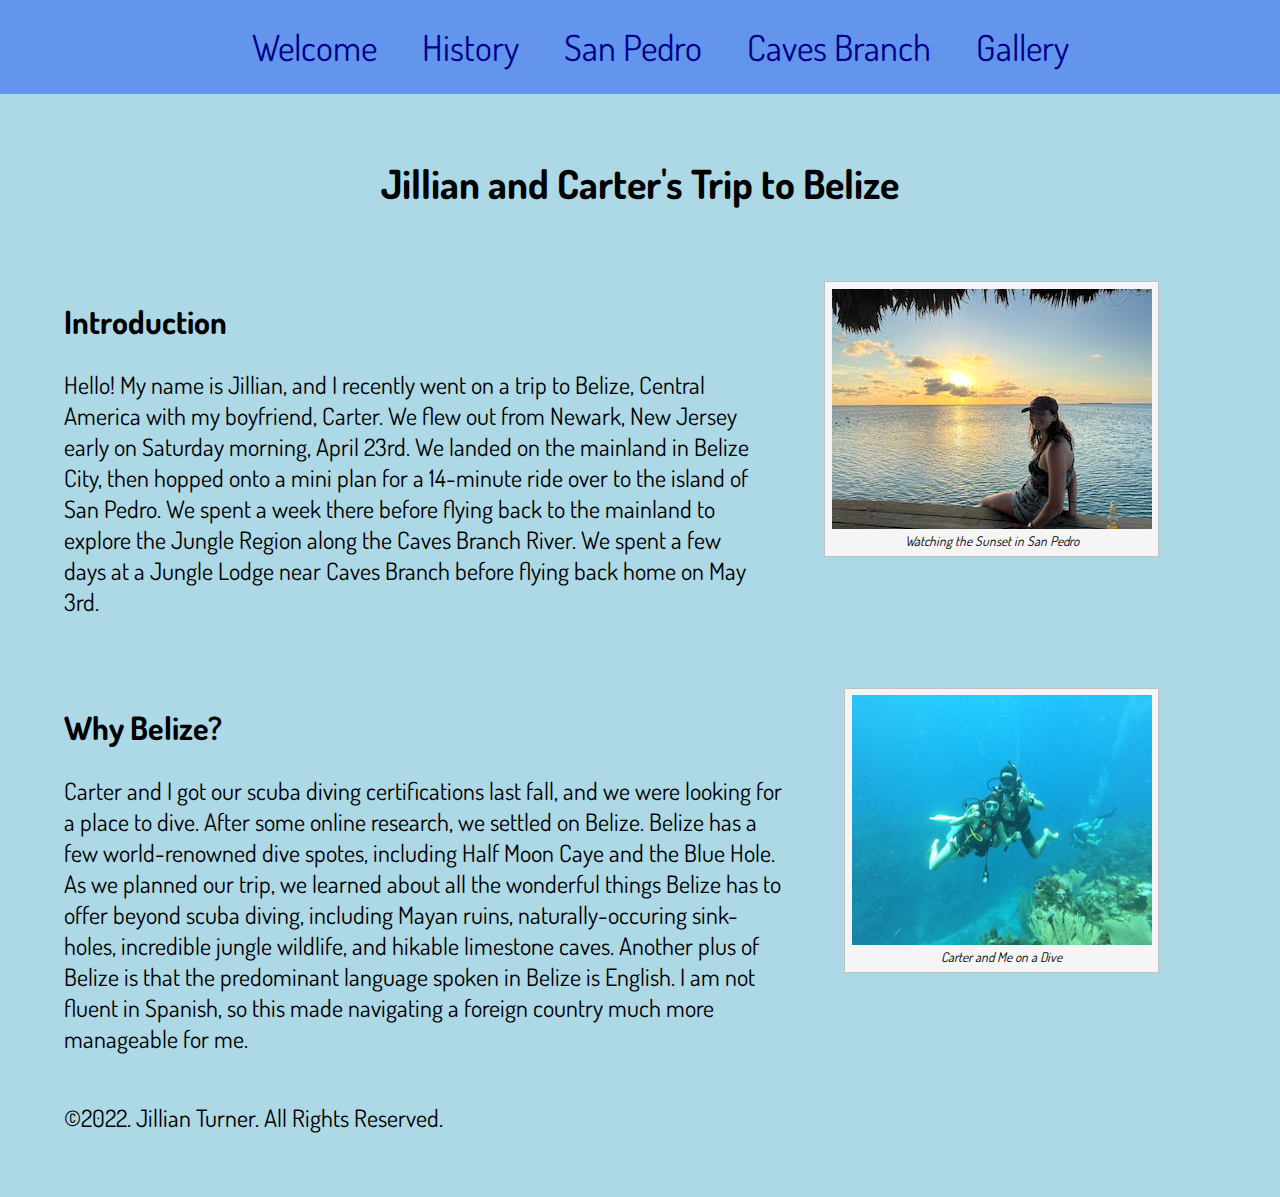
<file: index.html>
<!DOCTYPE html>
<html lang="en">
<head>
    <meta charset="UTF-8">
    <meta http-equiv="X-UA-Compatible" content="IE=edge">
    <meta name="viewport" content="width=device-width, initial-scale=1.0">
    <title>Belize</title>
    <style>
        @import url('https://fonts.googleapis.com/css2?family=Dosis&display=swap');
    </style>
    <link rel="stylesheet" href="css/styles.css">
</head>
<body>
    <header>
        <nav>
            <ul class = "nav_links">
                <li><a href = "index.html">Welcome</a></li>
                <li><a href = "html/history.html">History</a></li>
                <li><a href = "html/san_pedro.html" >San Pedro</a></li>
                <li><a href = "html/caves_branch.html">Caves Branch</a></li>
                <li><a href = "html/gallery.html">Gallery</a></li> 
            </ul>
        </nav>
    </header>
    <div class = "wrapper">
    <h1 class = "bold">Jillian and Carter's Trip to Belize</h1>
    
    <article>
        <section class = "grid-container">
            <div class = "grid-item">
                <figure>
                    <img src = "images/jillian_intro.jpg" alt="Watching the Sunset in San Pedro" >
                    <figcaption>Watching the Sunset in San Pedro</figcaption>
                </figure>
            </div>
            <div class = "grid-item">
            <header><h2>Introduction</h2></header>
            <p>Hello! My name is Jillian, and I recently went on a trip to Belize, Central America with my boyfriend, Carter. 
                We flew out from Newark, New Jersey early on Saturday morning, April 23rd. We landed on the mainland in Belize City, 
                then hopped onto a mini plan for a 14-minute ride over to the island of San Pedro. We spent a week there before flying 
                back to the mainland to explore the Jungle Region along the Caves Branch River. We spent a few days at a Jungle Lodge 
                near Caves Branch before flying back home on May 3rd. </p>
            </div>     
        </section>
        <section class = "grid-container">
            <div class ="grid-item">
                <figure>
                    <img src = "images/diving_intro.jpg" alt="Carter and Me on a Dive" width="300" height="250">
                    <figcaption>Carter and Me on a Dive</figcaption>
                </figure>
            </div>
            <div class = "grid-item">
            <header><h2>Why Belize?</h2></header>
            <p>Carter and I got our scuba diving certifications last fall, and we were looking for a place to dive. After some online
                research, we settled on Belize. Belize has a few world-renowned dive spotes, including Half Moon Caye and the Blue Hole. As we planned our trip,
               we learned about all the wonderful things Belize has to offer beyond scuba diving, including Mayan ruins, naturally-occuring sink-holes,
               incredible jungle wildlife, and hikable limestone caves. Another plus of Belize is that the predominant language spoken in Belize is English.
               I am not fluent in Spanish, so this made navigating a foreign country much more manageable for me.</p>
            </div>
        </section>
    </article>
    <footer>
        <p>©2022. Jillian Turner. All Rights Reserved.</p>
    </footer>
    </div>
</body>
</html>
</file>
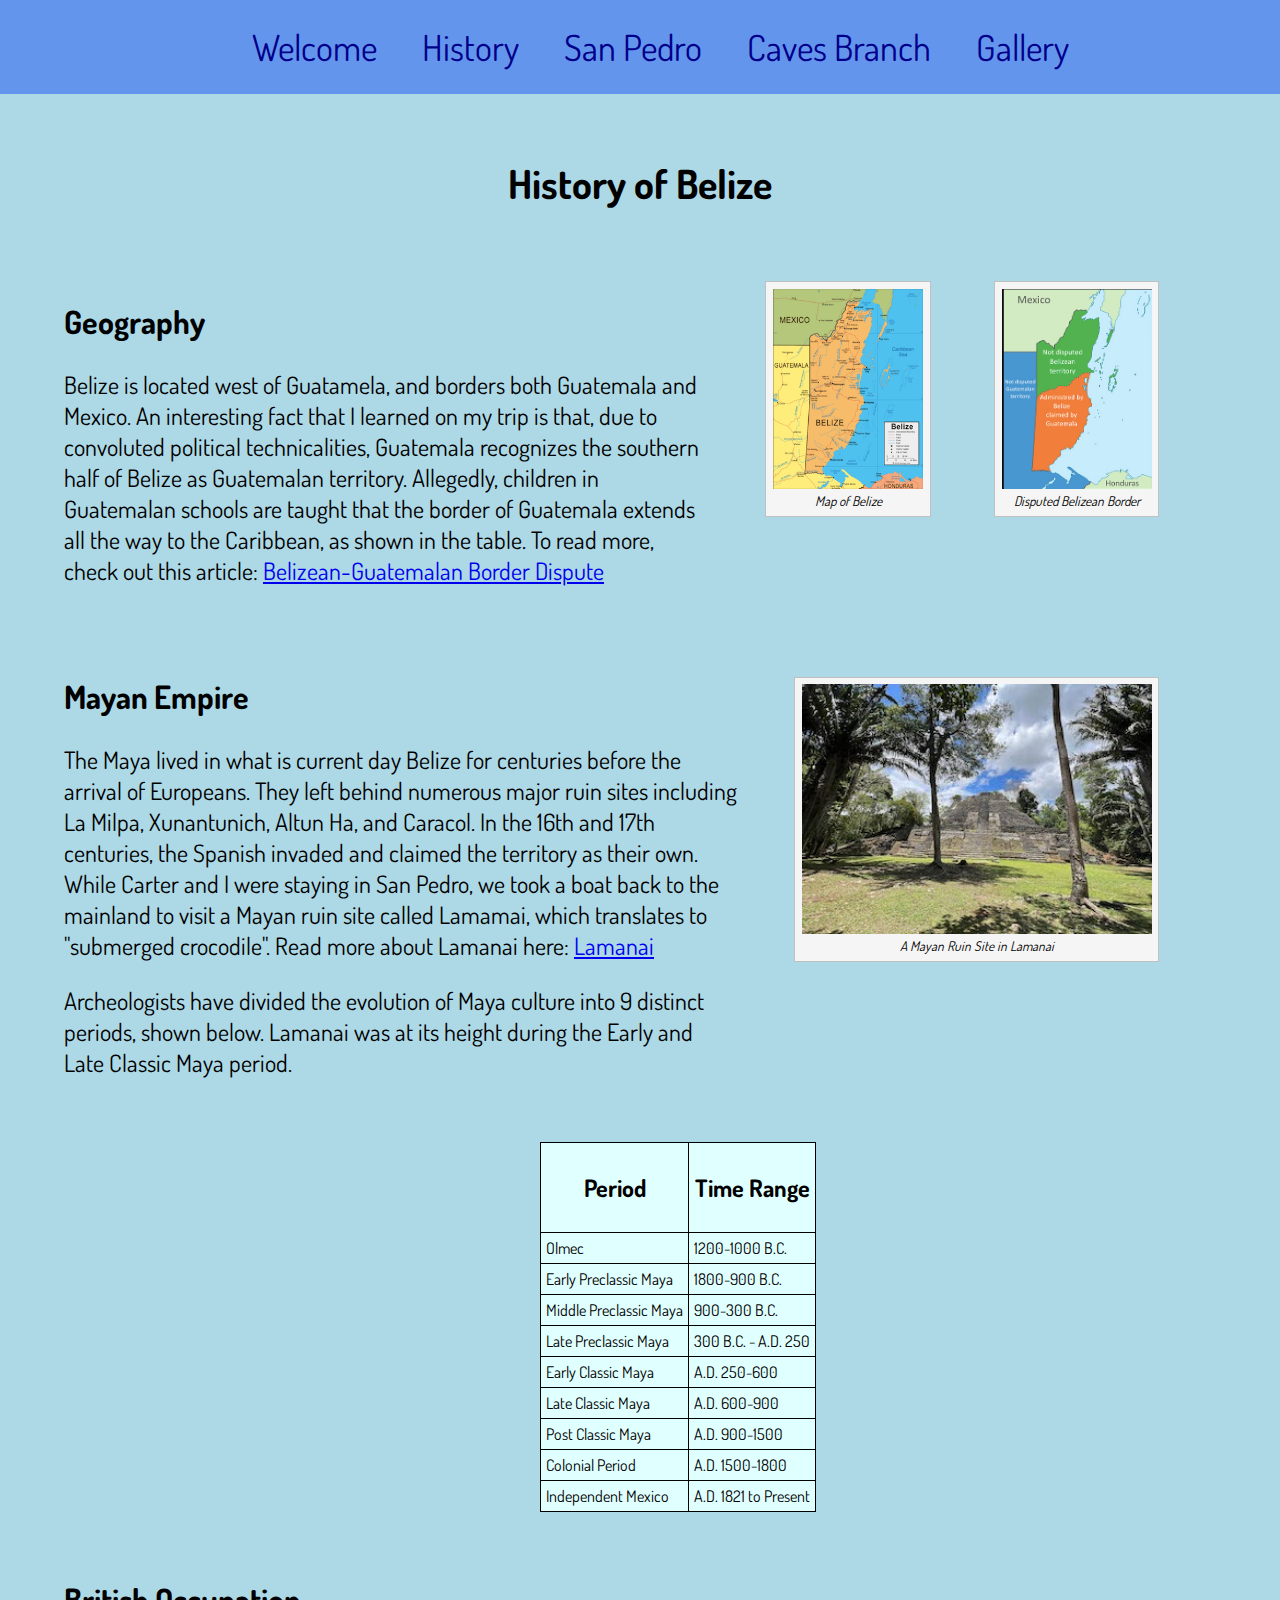
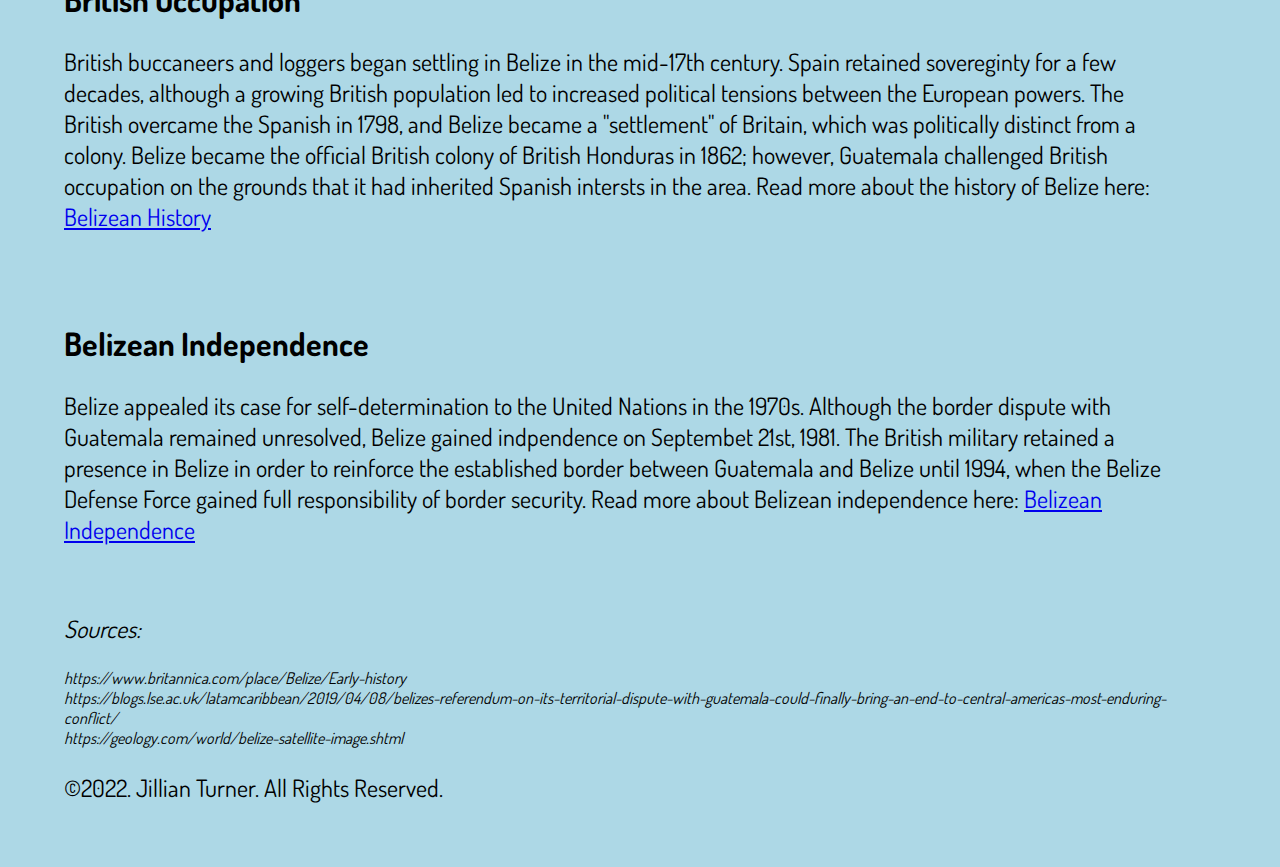
<file: history.html>
<!DOCTYPE html>
<html lang="en">
<head>
    <meta charset="UTF-8">
    <meta http-equiv="X-UA-Compatible" content="IE=edge">
    <meta name="viewport" content="width=device-width, initial-scale=1.0">
    <title>History of Belize</title>
    <style>
        @import url('https://fonts.googleapis.com/css2?family=Dosis&display=swap');
    </style>
    <link rel="stylesheet" href="../css/styles.css">
</head>
<body>
    <header>
        <nav>
            <ul class = "nav_links">
                <li><a href = "../index.html">Welcome</a></li>
                <li><a href = "history.html">History</a></li>
                <li><a href = "san_pedro.html" >San Pedro</a></li>
                <li><a href = "caves_branch.html">Caves Branch</a></li>
                <li><a href = "gallery.html">Gallery</a></li> 
            </ul>
        </nav>
    </header>

    <div class = "wrapper">

    <h1>History of Belize</h1>

    <article>
        <section class = "grid-container">
            <div class = "grid-item">
                <figure>
                    <img src = "../images/history_border.jpg" alt="Disputed Belizean Border" width="150" height="200">
                    <figcaption>Disputed Belizean Border</figcaption>
                </figure>
            </div>
            <div class = "grid-item">
                <figure>
                    <img src = "../images/history_map.png" alt="Map of Belize" width="150" height="200">
                    <figcaption>Map of Belize</figcaption>
                </figure>
            </div>
            <div class = "grid-item">
            <header><h2>Geography</h2></header>
            <p>Belize is located west of Guatamela, and borders both Guatemala and Mexico. An interesting fact
                that I learned on my trip is that, due to convoluted political technicalities, Guatemala recognizes the southern
                half of Belize as Guatemalan territory. Allegedly, children in Guatemalan schools are taught that the border
                of Guatemala extends all the way to the Caribbean, as shown in the table. To read more, check out this 
                article: 
                <a href="https://blogs.lse.ac.uk/latamcaribbean/2019/04/08/belizes-referendum-on-its-territorial-dispute-with-guatemala-could-finally-bring-an-end-to-central-americas-most-enduring-conflict/">Belizean-Guatemalan Border Dispute</a></p>
            </div>
        </section>

        <section class = "grid-container"> 
            <div class = "grid-item">
                <div>
                    <figure>
                        <img src = "../images/history_lamanai.jpg" alt="A Mayan Ruin Site in Lamanai" width="350" height="250">
                        <figcaption>A Mayan Ruin Site in Lamanai</figcaption>
                    </figure>
                  </div>
            </div>
            <div class = "grid-item">
                <header><h2>Mayan Empire</h2></header>
                <p>
                    The Maya lived in what is current day Belize for centuries before the arrival of Europeans. They left behind 
                    numerous major ruin sites including La Milpa, Xunantunich, Altun Ha, and Caracol. In the 16th and 17th centuries, the Spanish invaded
                    and claimed the territory as their own. While Carter and I were staying in San Pedro, we took a boat back to the mainland to visit a 
                    Mayan ruin site called Lamamai, which translates to "submerged crocodile". Read more about Lamanai here:
                    <a href="https://www.visitcentroamerica.com/en/visitar/lamanai/">Lamanai</a> 
                </p>
                <p>
                    Archeologists have divided the evolution of Maya culture into 9 distinct periods, shown below. Lamanai was at its height during the Early and Late Classic Maya period.
                </p>
            </div>
        </section>

        <section class = "grid-container">
            <div class = "grid-item">
            <table>
                <tr>
                  <th><p>Period</p></th>
                  <th><p>Time Range</p></th>
                </tr>
                <tr>
                  <td>Olmec</td>
                  <td>1200-1000 B.C.</td>
                </tr>
                <tr>
                  <td>Early Preclassic Maya</td>
                  <td>1800-900 B.C.</td>
                </tr>
                <tr>
                    <td>Middle Preclassic Maya</td>
                    <td>900-300 B.C.</td>
                </tr>
                <tr>
                    <td>Late Preclassic Maya</td>
                    <td>300 B.C. - A.D. 250</td>
                </tr>
                <tr>
                    <td>Early Classic Maya</td>
                    <td>A.D. 250-600</td>
                </tr>
                <tr>
                    <td>Late Classic Maya</td>
                    <td>A.D. 600-900</td>
                </tr>
                <tr>
                    <td>Post Classic Maya</td>
                    <td>A.D. 900-1500</td>
                </tr>
                <tr>
                    <td>Colonial Period</td>
                    <td>A.D. 1500-1800</td>
                </tr>
                <tr>
                    <td>Independent Mexico</td>
                    <td>A.D. 1821 to Present</td>
                </tr>
              </table>
            </div>
        </section>
        
        <section class = "grid-container">
            <div class = "grid-item">
            <header><h2>British Occupation</h2></header>
            <p>
                British buccaneers and loggers began settling in Belize in the mid-17th century. Spain retained sovereginty for a few decades,
                although a growing British population led to increased political tensions between the European powers. The British overcame
                the Spanish in 1798, and Belize became a "settlement" of Britain, which was politically distinct from a colony. Belize became the official British colony 
                of British Honduras in 1862; however, Guatemala challenged British occupation on the grounds that it had inherited Spanish intersts in the area. 
                Read more about the history of Belize here:
                <a href="https://www.britannica.com/place/Belize/Early-history">Belizean History</a> 
            </p>
            </div>
        </section>
        <section class = "grid-container">
            <div class = "grid-item">
            <header><h2>Belizean Independence</h2></header>
            <p>
                Belize appealed its case for self-determination to the United Nations in the 1970s. Although the border dispute with Guatemala remained 
                unresolved, Belize gained indpendence on Septembet 21st, 1981. The British military retained a presence in Belize in order to 
                reinforce the established border between Guatemala and Belize until 1994, when the Belize Defense Force gained full responsibility 
                of border security. Read more about Belizean independence here:
                <a href="https://www.britannica.com/place/Belize/Independence">Belizean Independence</a>
            </p>
            </div>
        </section>
    </article>
        <br>
        <p><i>Sources:</i></p>
        <cite>https://www.britannica.com/place/Belize/Early-history</cite><br>
        <cite>https://blogs.lse.ac.uk/latamcaribbean/2019/04/08/belizes-referendum-on-its-territorial-dispute-with-guatemala-could-finally-bring-an-end-to-central-americas-most-enduring-conflict/</cite><br>
        <cite>https://geology.com/world/belize-satellite-image.shtml</cite>
    <footer>
        <p>©2022. Jillian Turner. All Rights Reserved.</p>
    </footer>
    </div>
</body>
</html>
</file>
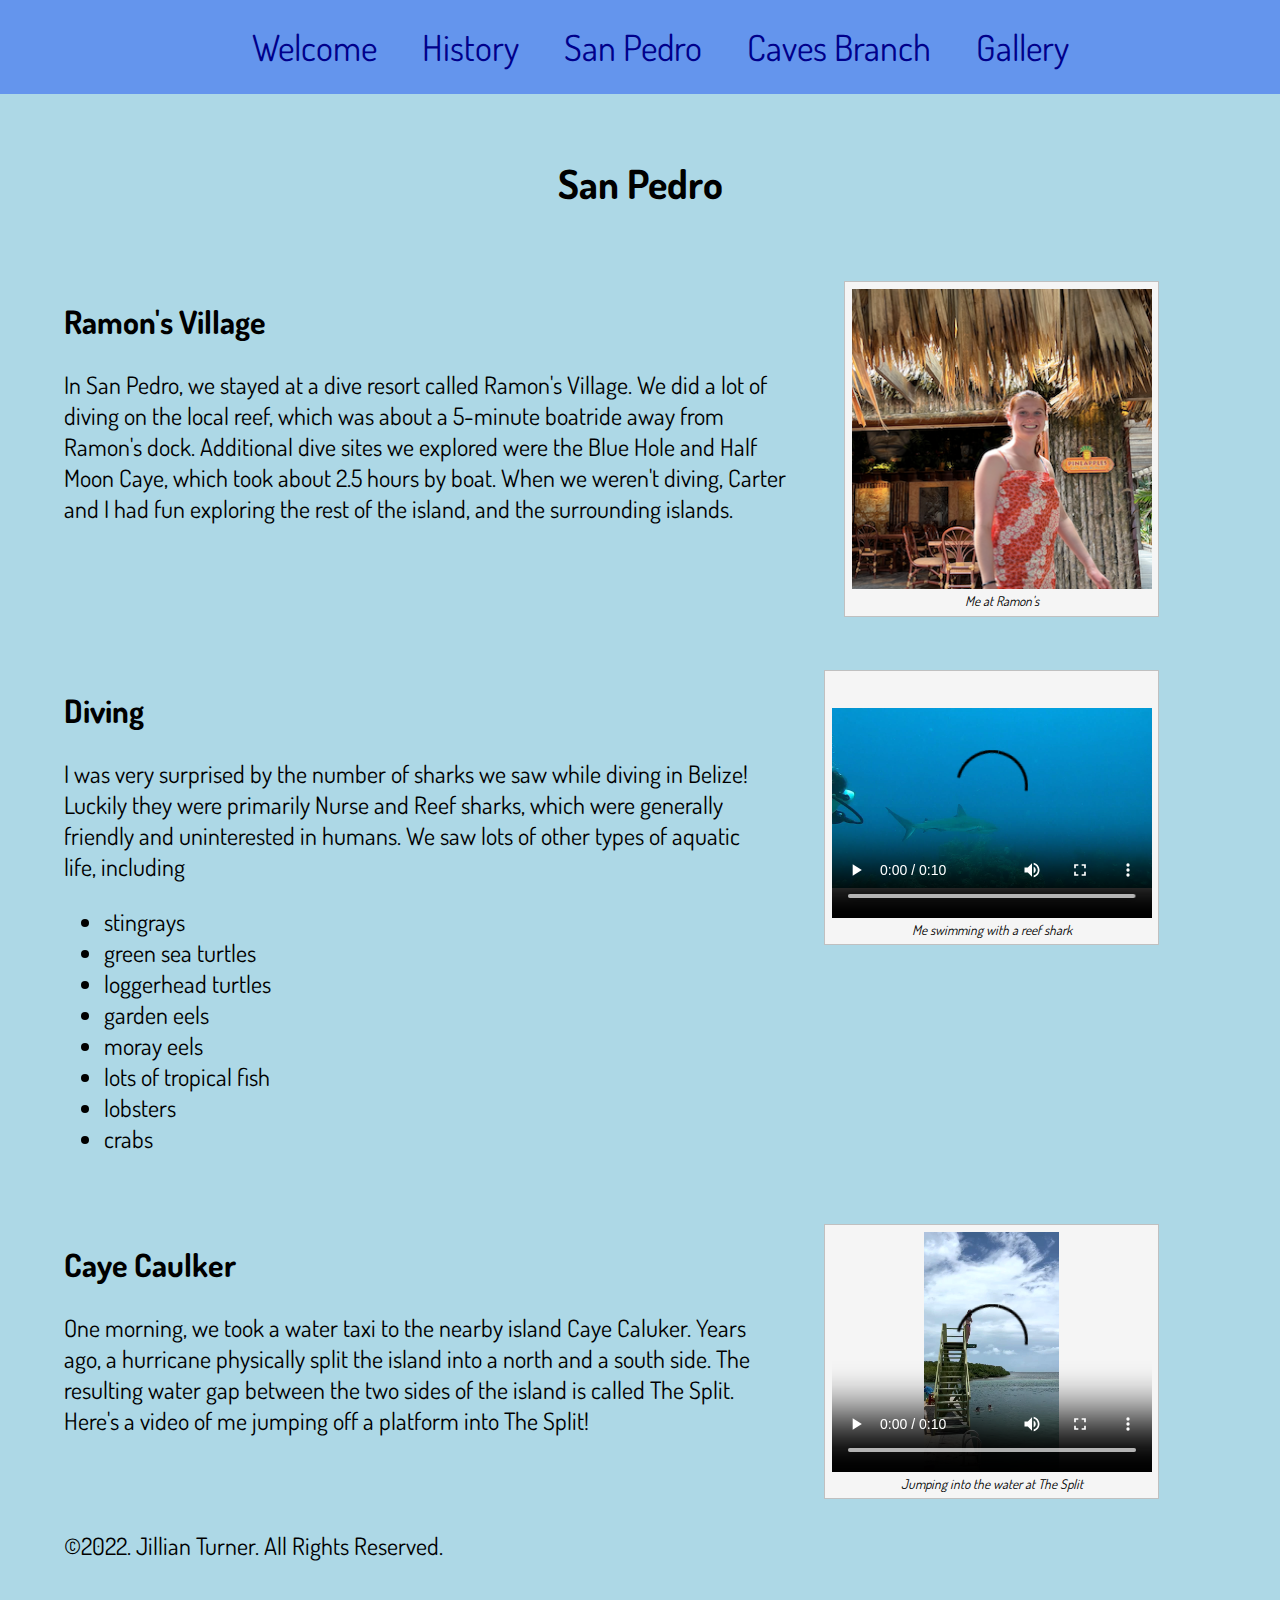
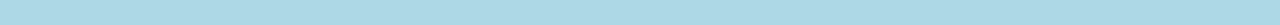
<file: san_pedro.html>
<!DOCTYPE html>
<html lang="en">
<head>
    <meta charset="UTF-8">
    <meta http-equiv="X-UA-Compatible" content="IE=edge">
    <meta name="viewport" content="width=device-width, initial-scale=1.0">
    <title>San Pedro</title>
    <style>
        @import url('https://fonts.googleapis.com/css2?family=Dosis&display=swap');
    </style>
    <link rel="stylesheet" href="../css/styles.css">
</head>
<body>
    <header class = "nav">
        <nav>
            <ul class = "nav_links">
                <li><a href = "../index.html">Welcome</a></li>
                <li><a href = "history.html">History</a></li>
                <li><a href = "san_pedro.html" >San Pedro</a></li>
                <li><a href = "caves_branch.html">Caves Branch</a></li>
                <li><a href = "gallery.html">Gallery</a></li>  
            </ul>
        </nav>
    </header>

    <div class = "wrapper">
    <h1>San Pedro</h1>

    <article>
        <section class = "grid-container">
            <div class = "grid-item">
                <figure>
                    <img src = "../images/san_pedro_ramons.png" alt="Me at Ramon's" width="300" height="300">
                    <figcaption>Me at Ramon's</figcaption>
                </figure>
            </div>
            <div class = "grid-item">
                <header><h2>Ramon's Village</h2></header>
            
                <p>
                    In San Pedro, we stayed at a dive resort called Ramon's Village. We did a lot of diving on the local reef, which was about a 5-minute 
                    boatride away from Ramon's dock. Additional dive sites we explored were the Blue Hole and Half Moon Caye, which took about 2.5 hours 
                    by boat. When we weren't diving, Carter and I had fun exploring the rest of the island, and the surrounding islands.
                </p>
            </div>
        </section>
        <section class = "grid-container">
            <div class = "grid-item">
                <figure>
                    <video width="320" height="240" controls>
                        <source src="../videos/san_pedro_shark.mov" type="video/mp4">
                      Your browser does not support the video tag.
                    </video>
                    <figcaption>Me swimming with a reef shark</figcaption>
                </figure>
            </div>
            <div class = "grid-item">
            <header><h2>Diving</h2></header>
                <p>
                    I was very surprised by the number of sharks we saw while diving in Belize! Luckily they were primarily Nurse and Reef sharks, which were 
                    generally friendly and uninterested in humans. We saw lots of other types of aquatic life, including
                </p>
                    <ul>
                        <li>stingrays</li>
                        <li>green sea turtles</li>
                        <li>loggerhead turtles</li>
                        <li>garden eels</li>
                        <li>moray eels</li>
                        <li>lots of tropical fish</li>
                        <li>lobsters</li>
                        <li>crabs</li>
                    </ul>
                
            </div>
        </section>
        <section class = "grid-container">
            <div class = "grid-item">
                <figure>
                    <video width="320" height="240" controls>
                        <source src="../videos/san_pedro_caye_caulker.mov" type="video/mp4">
                      Your browser does not support the video tag.
                    </video>
                    <figcaption>Jumping into the water at The Split</figcaption>
                </figure>
            </div>
            <div class = "grid-item">
            <header><h2>Caye Caulker</h2></header>
               <p>
                One morning, we took a water taxi to the nearby island Caye Caluker. Years ago, a hurricane physically split the island into a north and a south side.
                The resulting water gap between the two sides of the island is called The Split. Here's a video of me jumping off a platform into The Split!
               </p> 
            </div>
        </section>
    </article>
    <footer>
        <p>©2022. Jillian Turner. All Rights Reserved.</p>
    </footer>
</div>
</body>
</html>
</file>
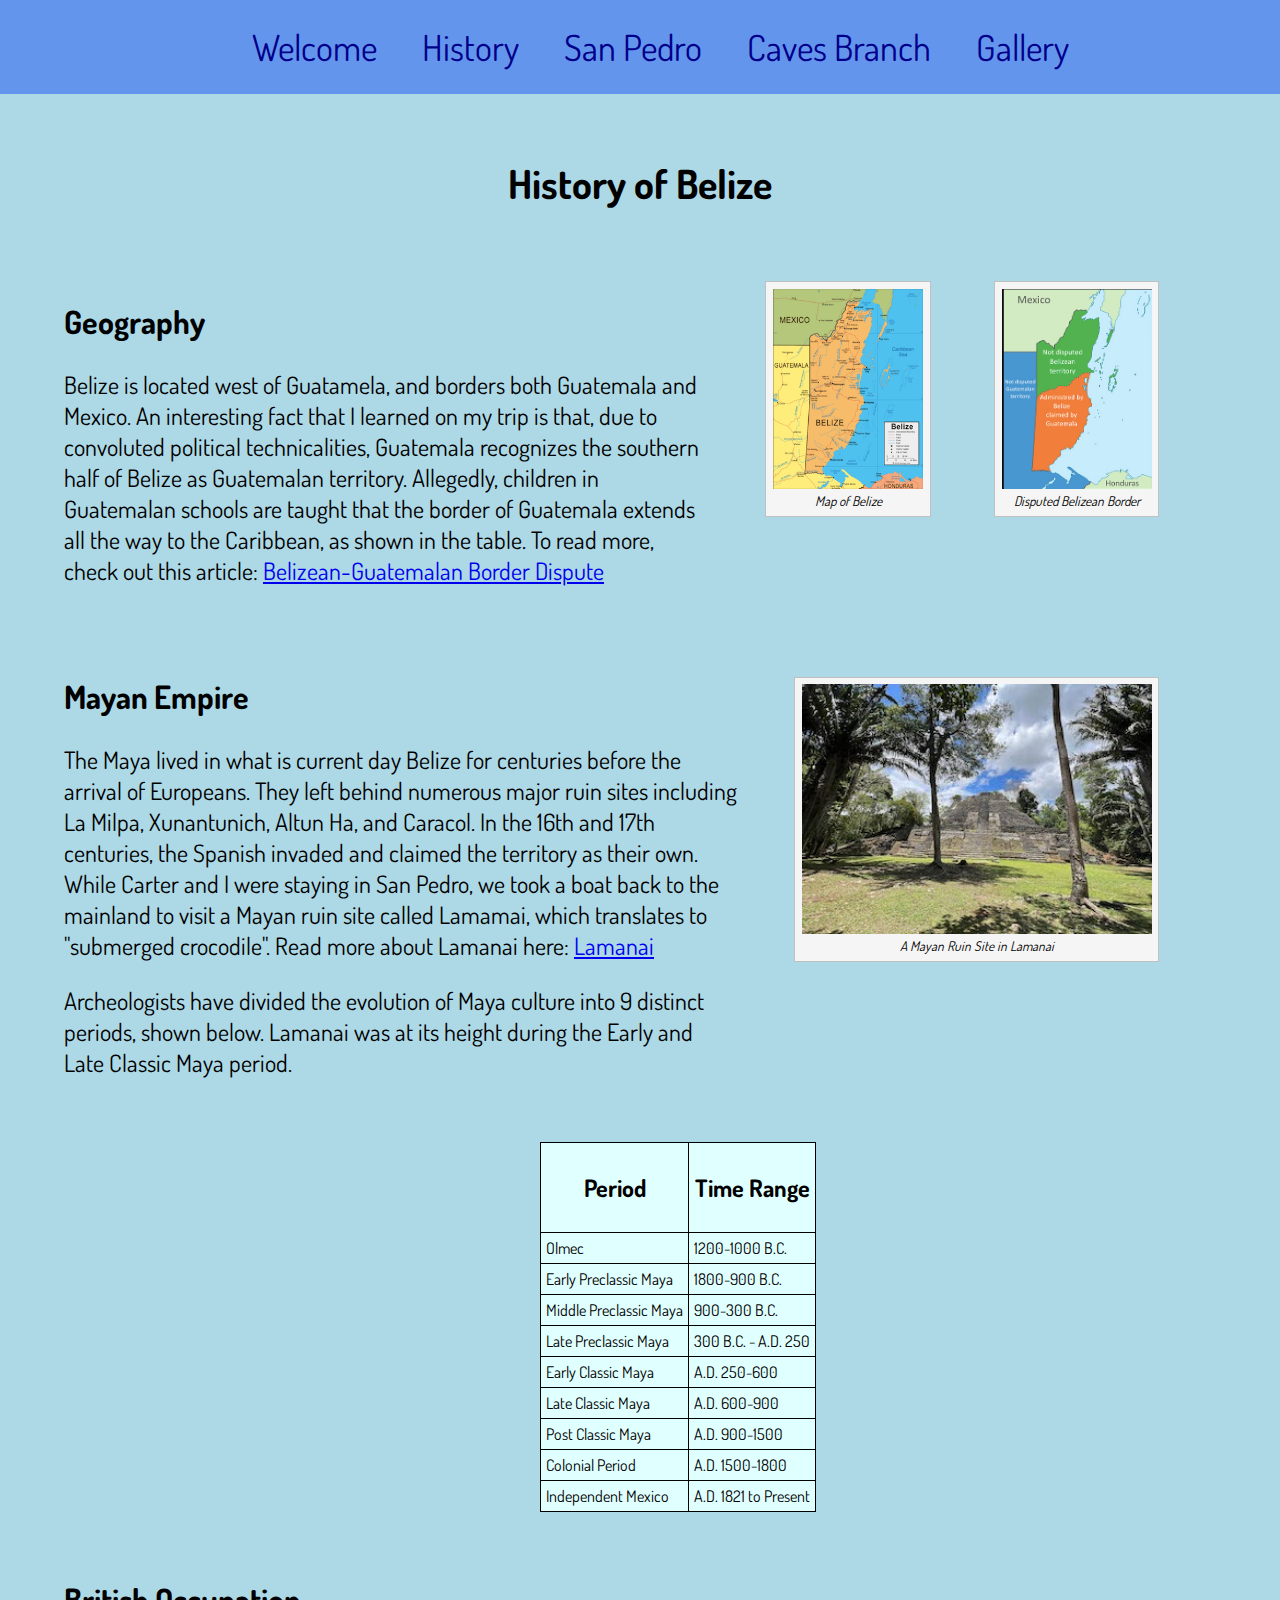
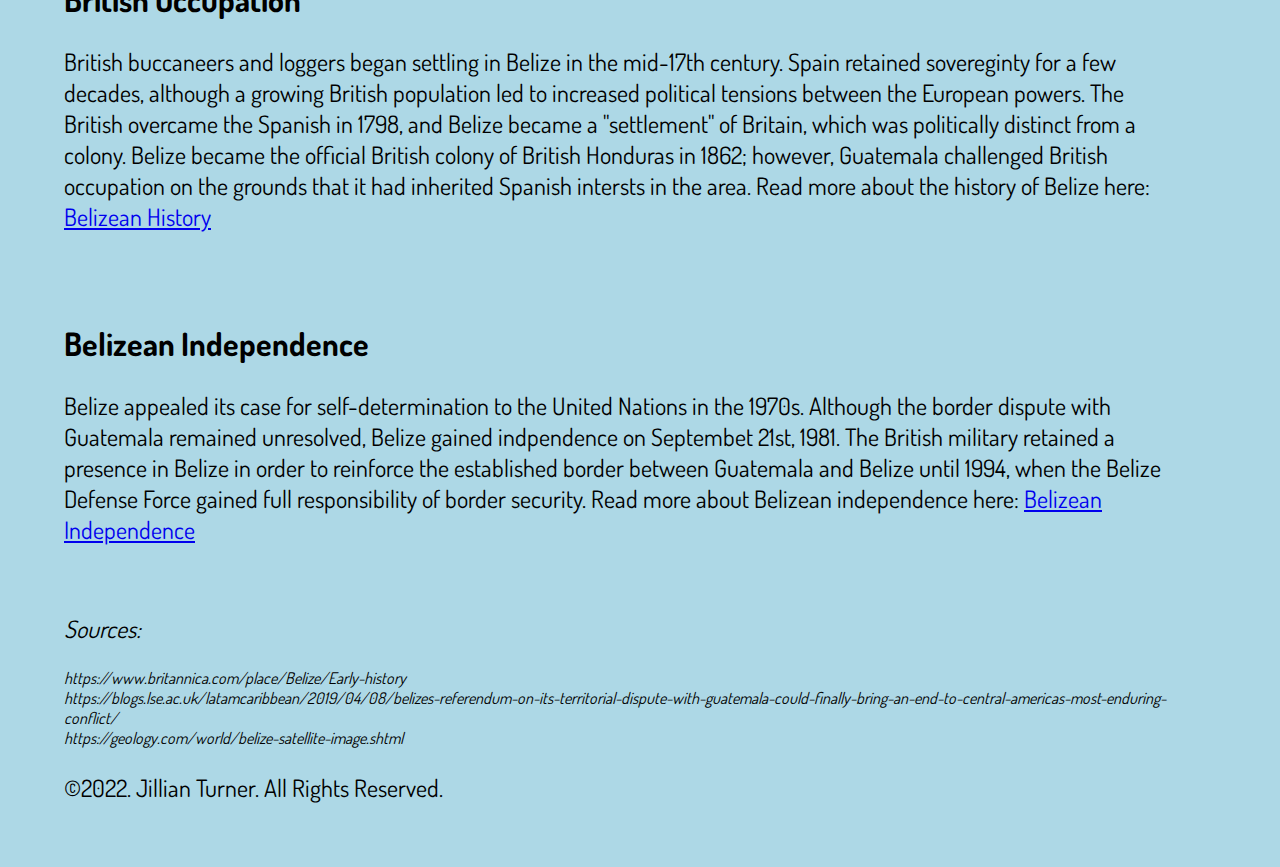
<file: html/history.html>
<!DOCTYPE html>
<html lang="en">
<head>
    <meta charset="UTF-8">
    <meta http-equiv="X-UA-Compatible" content="IE=edge">
    <meta name="viewport" content="width=device-width, initial-scale=1.0">
    <title>History of Belize</title>
    <style>
        @import url('https://fonts.googleapis.com/css2?family=Dosis&display=swap');
    </style>
    <link rel="stylesheet" href="../css/styles.css">
</head>
<body>
    <header>
        <nav>
            <ul class = "nav_links">
                <li><a href = "../index.html">Welcome</a></li>
                <li><a href = "history.html">History</a></li>
                <li><a href = "san_pedro.html" >San Pedro</a></li>
                <li><a href = "caves_branch.html">Caves Branch</a></li>
                <li><a href = "gallery.html">Gallery</a></li> 
            </ul>
        </nav>
    </header>

    <div class = "wrapper">

    <h1>History of Belize</h1>

    <article>
        <section class = "grid-container">
            <div class = "grid-item">
                <figure>
                    <img src = "../images/history_border.jpg" alt="Disputed Belizean Border" width="150" height="200">
                    <figcaption>Disputed Belizean Border</figcaption>
                </figure>
            </div>
            <div class = "grid-item">
                <figure>
                    <img src = "../images/history_map.png" alt="Map of Belize" width="150" height="200">
                    <figcaption>Map of Belize</figcaption>
                </figure>
            </div>
            <div class = "grid-item">
            <header><h2>Geography</h2></header>
            <p>Belize is located west of Guatamela, and borders both Guatemala and Mexico. An interesting fact
                that I learned on my trip is that, due to convoluted political technicalities, Guatemala recognizes the southern
                half of Belize as Guatemalan territory. Allegedly, children in Guatemalan schools are taught that the border
                of Guatemala extends all the way to the Caribbean, as shown in the table. To read more, check out this 
                article: 
                <a href="https://blogs.lse.ac.uk/latamcaribbean/2019/04/08/belizes-referendum-on-its-territorial-dispute-with-guatemala-could-finally-bring-an-end-to-central-americas-most-enduring-conflict/">Belizean-Guatemalan Border Dispute</a></p>
            </div>
        </section>

        <section class = "grid-container"> 
            <div class = "grid-item">
                <div>
                    <figure>
                        <img src = "../images/history_lamanai.jpg" alt="A Mayan Ruin Site in Lamanai" width="350" height="250">
                        <figcaption>A Mayan Ruin Site in Lamanai</figcaption>
                    </figure>
                  </div>
            </div>
            <div class = "grid-item">
                <header><h2>Mayan Empire</h2></header>
                <p>
                    The Maya lived in what is current day Belize for centuries before the arrival of Europeans. They left behind 
                    numerous major ruin sites including La Milpa, Xunantunich, Altun Ha, and Caracol. In the 16th and 17th centuries, the Spanish invaded
                    and claimed the territory as their own. While Carter and I were staying in San Pedro, we took a boat back to the mainland to visit a 
                    Mayan ruin site called Lamamai, which translates to "submerged crocodile". Read more about Lamanai here:
                    <a href="https://www.visitcentroamerica.com/en/visitar/lamanai/">Lamanai</a> 
                </p>
                <p>
                    Archeologists have divided the evolution of Maya culture into 9 distinct periods, shown below. Lamanai was at its height during the Early and Late Classic Maya period.
                </p>
            </div>
        </section>

        <section class = "grid-container">
            <div class = "grid-item">
            <table>
                <tr>
                  <th><p>Period</p></th>
                  <th><p>Time Range</p></th>
                </tr>
                <tr>
                  <td>Olmec</td>
                  <td>1200-1000 B.C.</td>
                </tr>
                <tr>
                  <td>Early Preclassic Maya</td>
                  <td>1800-900 B.C.</td>
                </tr>
                <tr>
                    <td>Middle Preclassic Maya</td>
                    <td>900-300 B.C.</td>
                </tr>
                <tr>
                    <td>Late Preclassic Maya</td>
                    <td>300 B.C. - A.D. 250</td>
                </tr>
                <tr>
                    <td>Early Classic Maya</td>
                    <td>A.D. 250-600</td>
                </tr>
                <tr>
                    <td>Late Classic Maya</td>
                    <td>A.D. 600-900</td>
                </tr>
                <tr>
                    <td>Post Classic Maya</td>
                    <td>A.D. 900-1500</td>
                </tr>
                <tr>
                    <td>Colonial Period</td>
                    <td>A.D. 1500-1800</td>
                </tr>
                <tr>
                    <td>Independent Mexico</td>
                    <td>A.D. 1821 to Present</td>
                </tr>
              </table>
            </div>
        </section>
        
        <section class = "grid-container">
            <div class = "grid-item">
            <header><h2>British Occupation</h2></header>
            <p>
                British buccaneers and loggers began settling in Belize in the mid-17th century. Spain retained sovereginty for a few decades,
                although a growing British population led to increased political tensions between the European powers. The British overcame
                the Spanish in 1798, and Belize became a "settlement" of Britain, which was politically distinct from a colony. Belize became the official British colony 
                of British Honduras in 1862; however, Guatemala challenged British occupation on the grounds that it had inherited Spanish intersts in the area. 
                Read more about the history of Belize here:
                <a href="https://www.britannica.com/place/Belize/Early-history">Belizean History</a> 
            </p>
            </div>
        </section>
        <section class = "grid-container">
            <div class = "grid-item">
            <header><h2>Belizean Independence</h2></header>
            <p>
                Belize appealed its case for self-determination to the United Nations in the 1970s. Although the border dispute with Guatemala remained 
                unresolved, Belize gained indpendence on Septembet 21st, 1981. The British military retained a presence in Belize in order to 
                reinforce the established border between Guatemala and Belize until 1994, when the Belize Defense Force gained full responsibility 
                of border security. Read more about Belizean independence here:
                <a href="https://www.britannica.com/place/Belize/Independence">Belizean Independence</a>
            </p>
            </div>
        </section>
    </article>
        <br>
        <p><i>Sources:</i></p>
        <cite>https://www.britannica.com/place/Belize/Early-history</cite><br>
        <cite>https://blogs.lse.ac.uk/latamcaribbean/2019/04/08/belizes-referendum-on-its-territorial-dispute-with-guatemala-could-finally-bring-an-end-to-central-americas-most-enduring-conflict/</cite><br>
        <cite>https://geology.com/world/belize-satellite-image.shtml</cite>
    <footer>
        <p>©2022. Jillian Turner. All Rights Reserved.</p>
    </footer>
    </div>
</body>
</html>
</file>
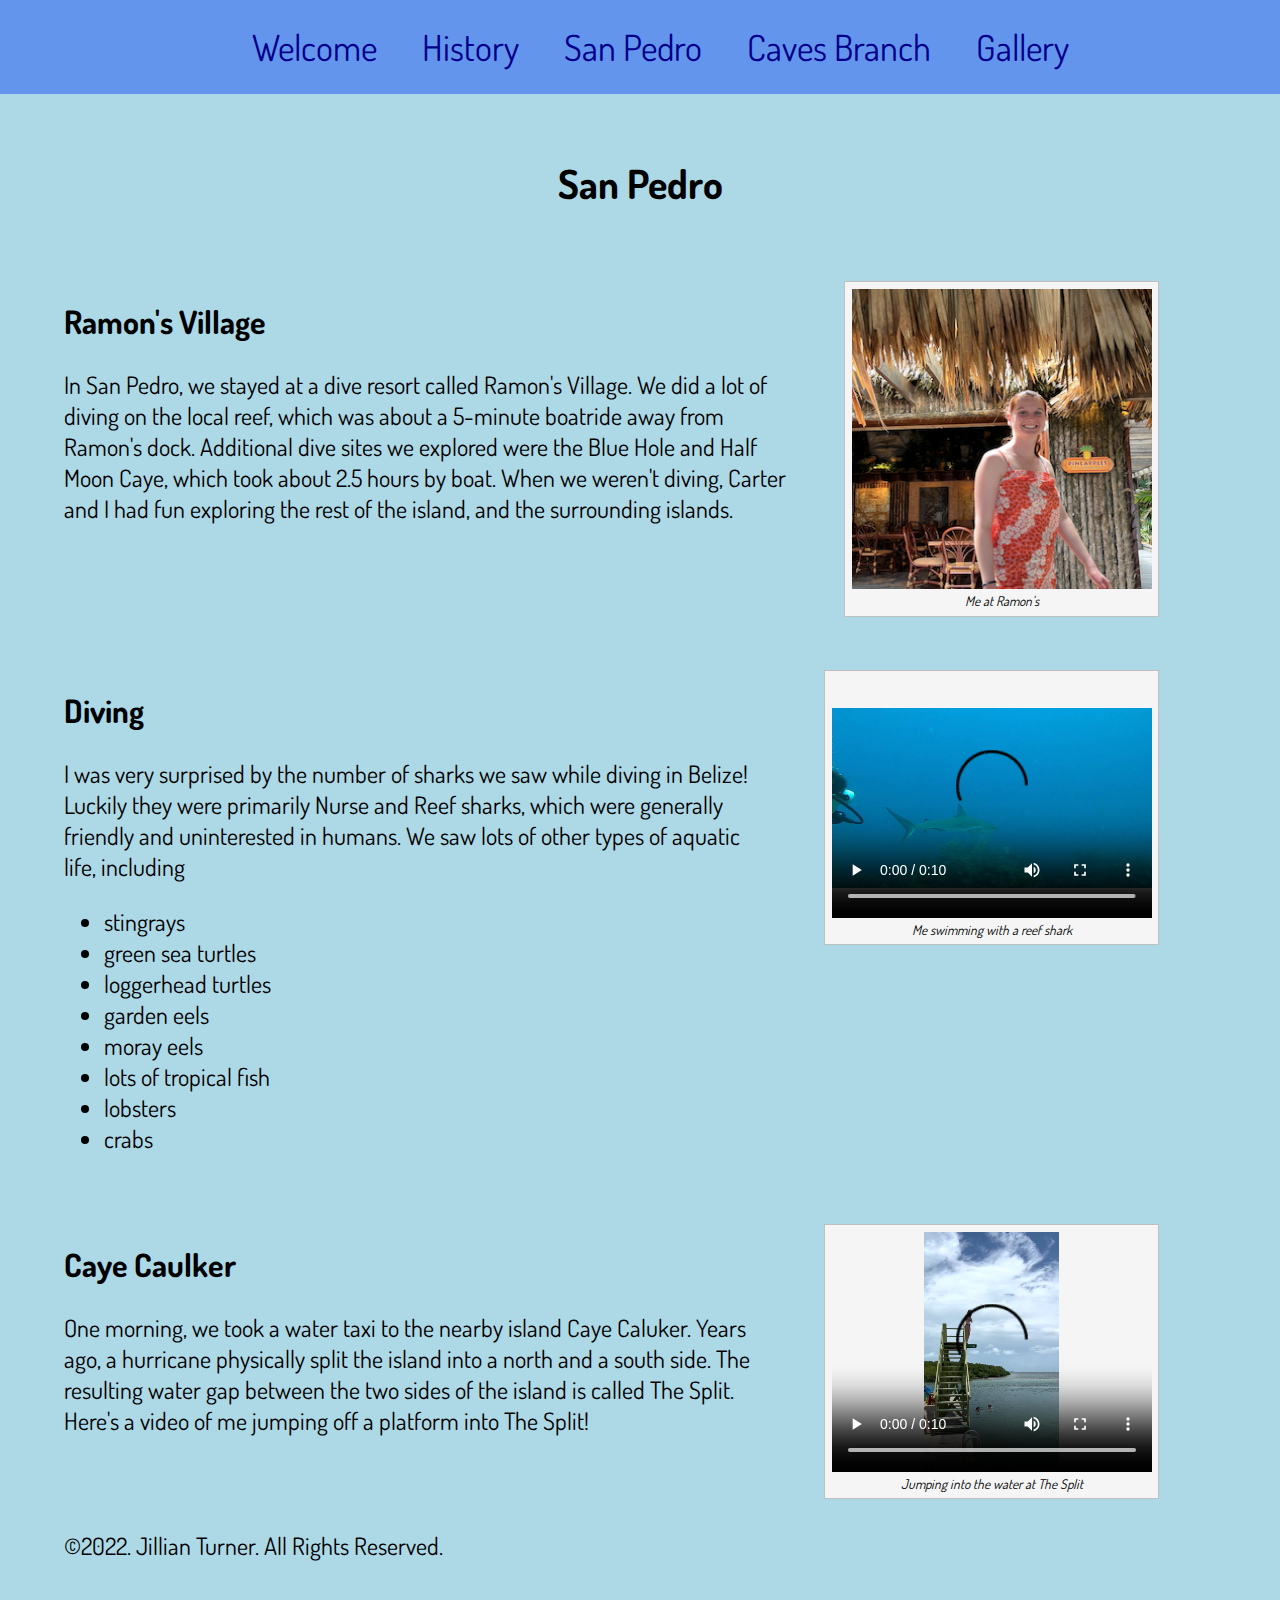
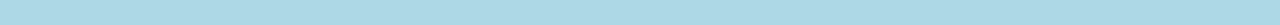
<file: html/san_pedro.html>
<!DOCTYPE html>
<html lang="en">
<head>
    <meta charset="UTF-8">
    <meta http-equiv="X-UA-Compatible" content="IE=edge">
    <meta name="viewport" content="width=device-width, initial-scale=1.0">
    <title>San Pedro</title>
    <style>
        @import url('https://fonts.googleapis.com/css2?family=Dosis&display=swap');
    </style>
    <link rel="stylesheet" href="../css/styles.css">
</head>
<body>
    <header class = "nav">
        <nav>
            <ul class = "nav_links">
                <li><a href = "../index.html">Welcome</a></li>
                <li><a href = "history.html">History</a></li>
                <li><a href = "san_pedro.html" >San Pedro</a></li>
                <li><a href = "caves_branch.html">Caves Branch</a></li>
                <li><a href = "gallery.html">Gallery</a></li>  
            </ul>
        </nav>
    </header>

    <div class = "wrapper">
    <h1>San Pedro</h1>

    <article>
        <section class = "grid-container">
            <div class = "grid-item">
                <figure>
                    <img src = "../images/san_pedro_ramons.png" alt="Me at Ramon's" width="300" height="300">
                    <figcaption>Me at Ramon's</figcaption>
                </figure>
            </div>
            <div class = "grid-item">
                <header><h2>Ramon's Village</h2></header>
            
                <p>
                    In San Pedro, we stayed at a dive resort called Ramon's Village. We did a lot of diving on the local reef, which was about a 5-minute 
                    boatride away from Ramon's dock. Additional dive sites we explored were the Blue Hole and Half Moon Caye, which took about 2.5 hours 
                    by boat. When we weren't diving, Carter and I had fun exploring the rest of the island, and the surrounding islands.
                </p>
            </div>
        </section>
        <section class = "grid-container">
            <div class = "grid-item">
                <figure>
                    <video width="320" height="240" controls>
                        <source src="../videos/san_pedro_shark.mov" type="video/mp4">
                      Your browser does not support the video tag.
                    </video>
                    <figcaption>Me swimming with a reef shark</figcaption>
                </figure>
            </div>
            <div class = "grid-item">
            <header><h2>Diving</h2></header>
                <p>
                    I was very surprised by the number of sharks we saw while diving in Belize! Luckily they were primarily Nurse and Reef sharks, which were 
                    generally friendly and uninterested in humans. We saw lots of other types of aquatic life, including
                </p>
                    <ul>
                        <li>stingrays</li>
                        <li>green sea turtles</li>
                        <li>loggerhead turtles</li>
                        <li>garden eels</li>
                        <li>moray eels</li>
                        <li>lots of tropical fish</li>
                        <li>lobsters</li>
                        <li>crabs</li>
                    </ul>
                
            </div>
        </section>
        <section class = "grid-container">
            <div class = "grid-item">
                <figure>
                    <video width="320" height="240" controls>
                        <source src="../videos/san_pedro_caye_caulker.mov" type="video/mp4">
                      Your browser does not support the video tag.
                    </video>
                    <figcaption>Jumping into the water at The Split</figcaption>
                </figure>
            </div>
            <div class = "grid-item">
            <header><h2>Caye Caulker</h2></header>
               <p>
                One morning, we took a water taxi to the nearby island Caye Caluker. Years ago, a hurricane physically split the island into a north and a south side.
                The resulting water gap between the two sides of the island is called The Split. Here's a video of me jumping off a platform into The Split!
               </p> 
            </div>
        </section>
    </article>
    <footer>
        <p>©2022. Jillian Turner. All Rights Reserved.</p>
    </footer>
</div>
</body>
</html>
</file>
<file: css/styles.css>
:root {
  --fig-height: 250px;
  --fig-width: 300px;
}

.wrapper {
  margin: 5% 5%;
}

body {
  margin:0px;
  background-color:lightblue;
  font-family: 'Dosis', sans-serif;
}

div {
  margin-top: 20px;
}

figure {
  background-color:whitesmoke;
  text-align: center;
  font-style: italic;
  font-size: smaller;
  text-indent: 0;
  border: thin silver solid;
  margin: 0.5em;
  padding: 0.5em;
  float: right;
}

table, td, th {
  border-collapse:collapse;
  border: 1px solid;
  background-color: lightcyan;
  font-size:1em;
  padding: 5px 5px;
  margin: auto;
}

nav {
  display: flex;
  width:100%;
  flex-direction: column;
  justify-content: space-between;
  align-items: center;
  background-color: cornflowerblue;
}

.nav_links {
  list-style: none; 
}


.nav_links li a {
  transition: all 0.3s ease;
  text-decoration: none;
  color: darkblue;
  
}

.nav_links li a:hover {
  color:#317873;
}


/* largest screen size 
1200 px+
Implements Flexbox to better organize content*/
@media screen and (min-width: 1200px){

h1 {
  text-align: center;
  font-weight: bold;
  font-size: 2.5em;
}

p, ul {
  font-size: 1.5em;
}


h2 {
  font-weight: bold;
  font-size: 2em;
}

  .nav_links li {
    font-size: 1.5em;
    padding: 0px 20px;
    display: inline-block;
  }

  .grid-container {
    display: flex;
    flex-direction: row-reverse;
  }

  .grid-item {
    padding-top: 20px;
    margin-right: 50px;
  }

  table {
    margin-right: 350px;
  }

}

/* medium screen size
730px to 1200px
Decreases font sizes and stops using flexbox */
@media screen and (max-width: 1200px){

  .nav_links li {
    font-size: 1.3em;
    padding: 0px 15px;
    display: inline-block;
  }

  h1 {
    text-align: center;
    font-weight: bold;
    font-size: 2.3em;
  }
  
  p, ul {
    font-size: 1.2em
  }

  h2 {
    font-weight: bold;
    font-size: 1.7em;
  }

  img{
    height: calc(var(--fig-height)*0.5);
    width:calc(var(--fig-width)*0.5);
  }
  video{
    height: calc(var(--fig-height)*0.5);
    width:calc(var(--fig-width)*0.5);
  }

}

/* smallest screen size
730px and less
decreases font size */
@media screen and (max-width: 730px){
  .nav_links li {
    font-size: 1em;
    padding: 0px 10px;
    display: inline-block;
  }

  p, ul {
    font-size: 1em
  }
  
  h2 {
    font-weight: bold;
    font-size: 1.5em;
  }

  table, td, th {
    font-size:0.8em;
  }
}
</file>
